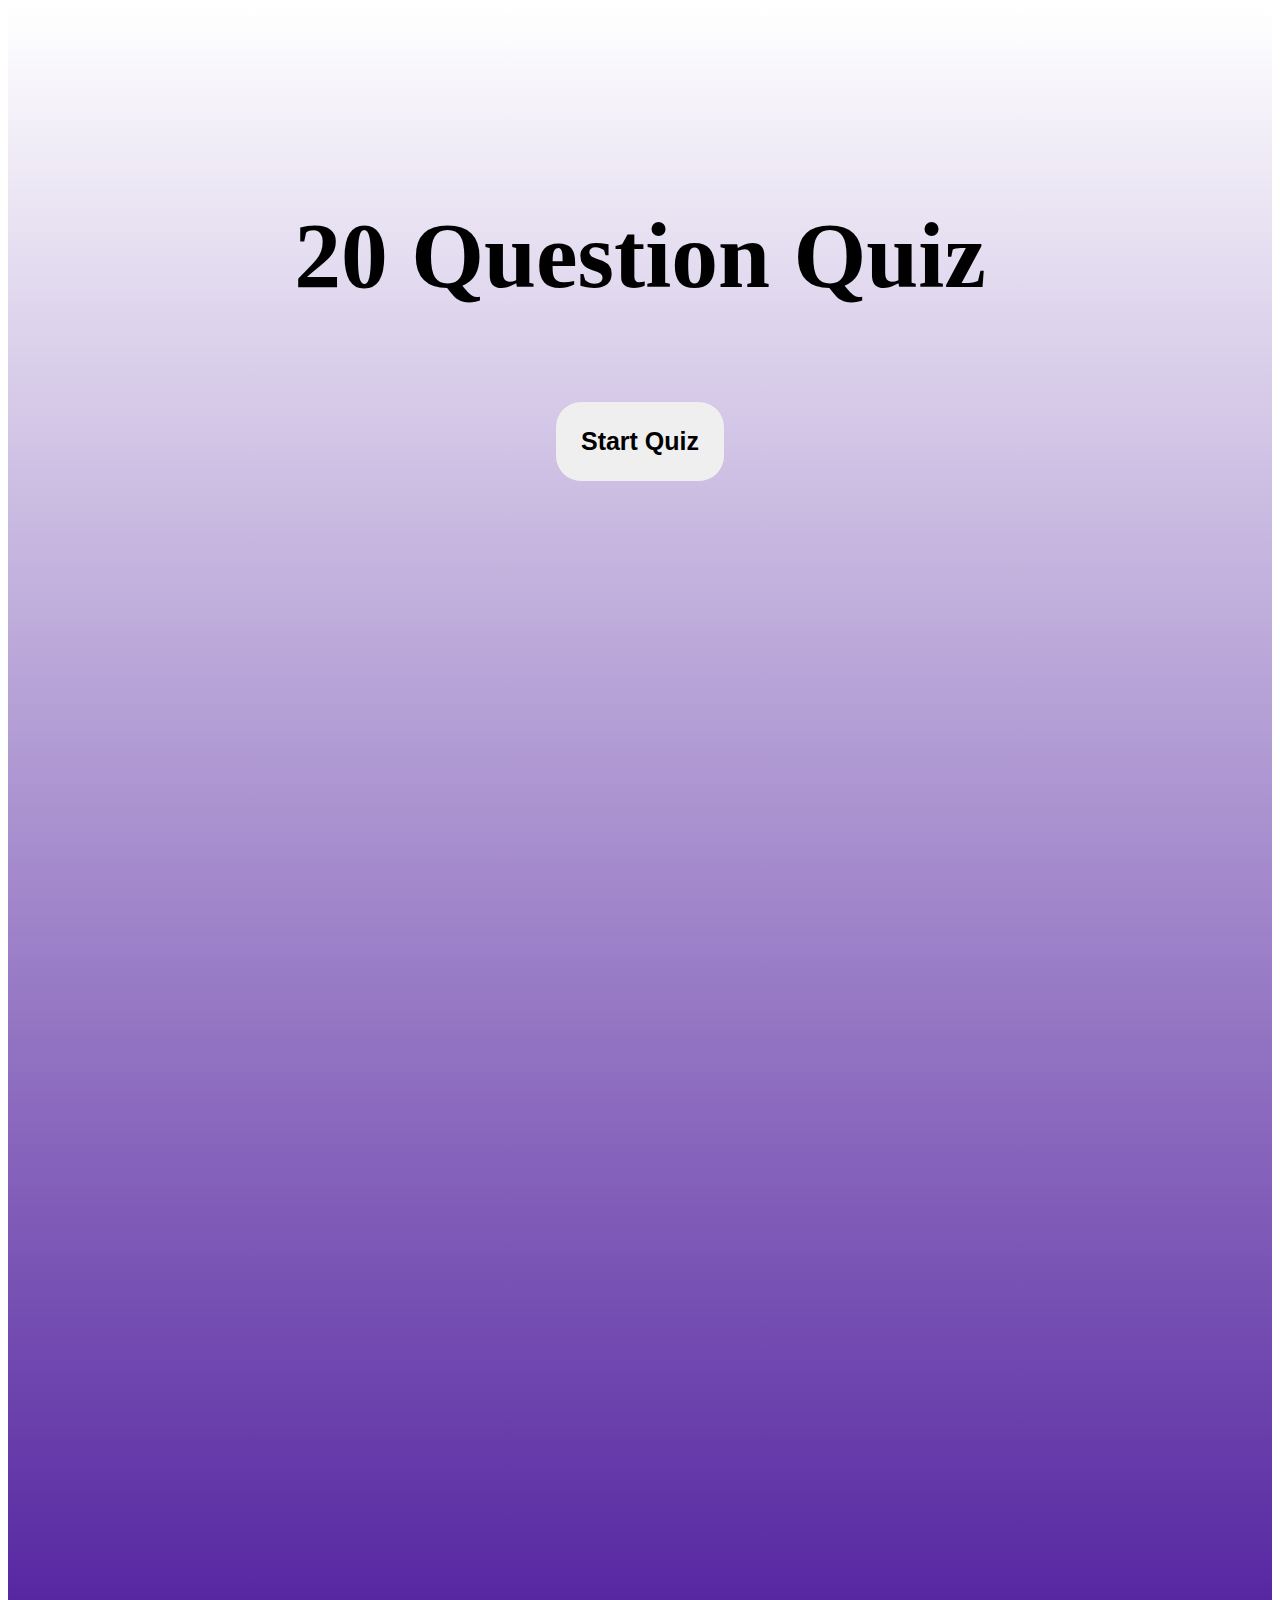
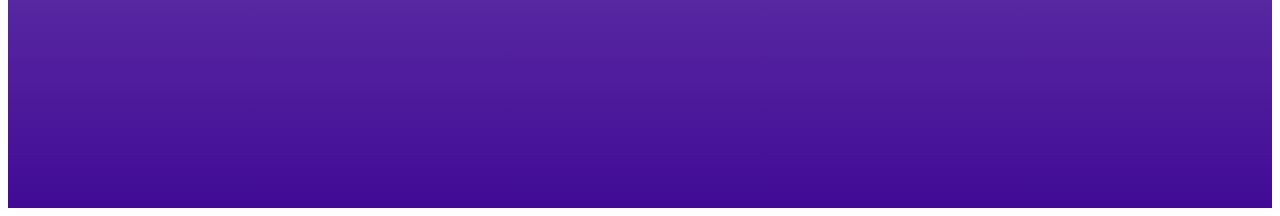
<file: index.html>
<!DOCTYPE html>
<html>
  <head>
    <title>20 Question Quiz</title>
    <link rel="stylesheet" href="index.css" />
    <link rel="preconnect" href="https://fonts.googleapis.com" />
    <link rel="preconnect" href="https://fonts.gstatic.com" crossorigin />
    <link
      href="https://fonts.googleapis.com/css2?family=Inter:ital,opsz,wght@0,14..32,100..900;1,14..32,100..900&display=swap"
      rel="stylesheet"
    />
  </head>
  <body>
    <div id="background-gradient">
      <div style="font-weight: bold; font-size: 5em">
        <h3>20 Question Quiz</h3>
      </div>

      <div>
        <div class="header_input">
          <button class="button" id="startQuizButton">Start Quiz</button>
        </div>
        <div id="">
          <div></div>
        </div>

      </div>
      <div id="quizModal" class="modal">
        <div class="modal-content">
          <h3>Ready to Start the Quiz?</h3>
          <p>
            This quiz contains 20 questions. You'll have one chance to answer
            each question.
          </p>
          <div class="modal-buttons">
            <button class="modal-button cancel" id="cancelQuiz">Cancel</button>
            <button class="modal-button confirm" id="confirmQuiz">
              Start Quiz
            </button>
          </div>
        </div>
      </div>
      <script src="index.js"></script>
    </div>
  </body>
</html>
</file>
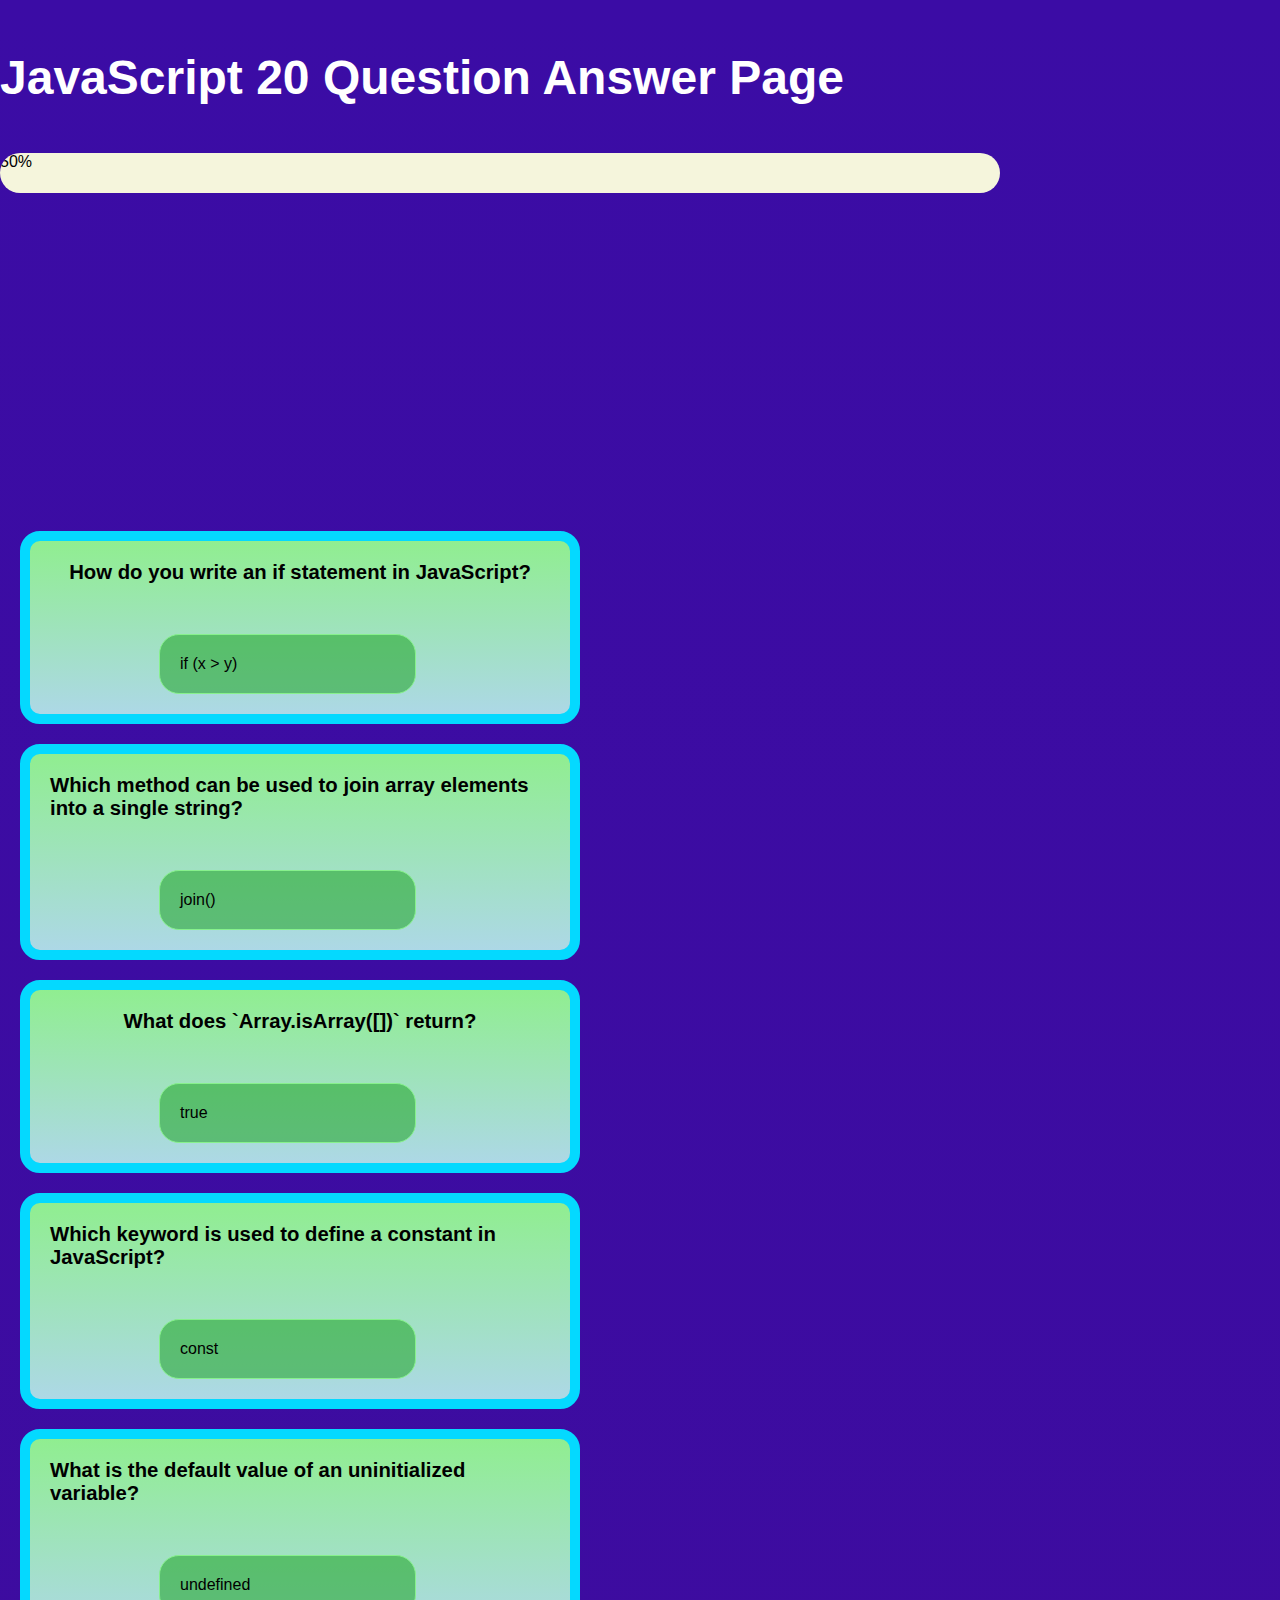
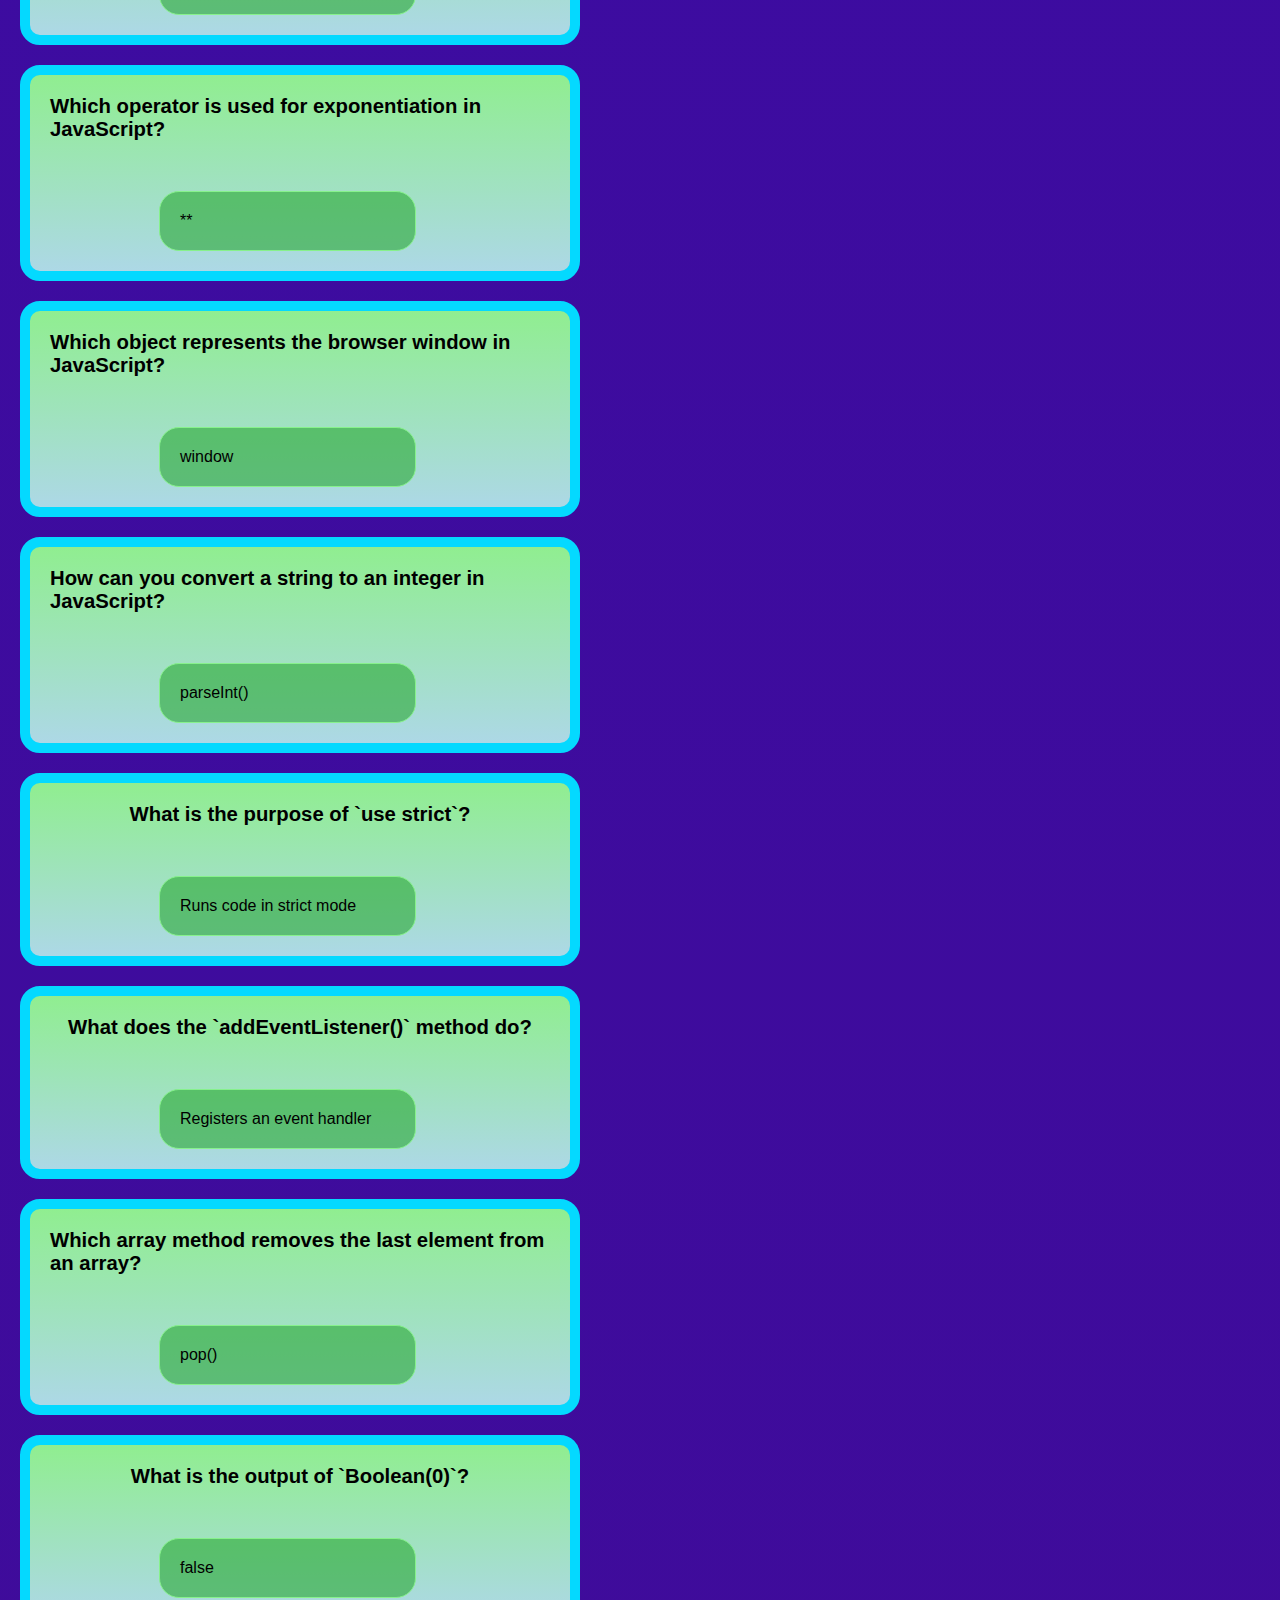
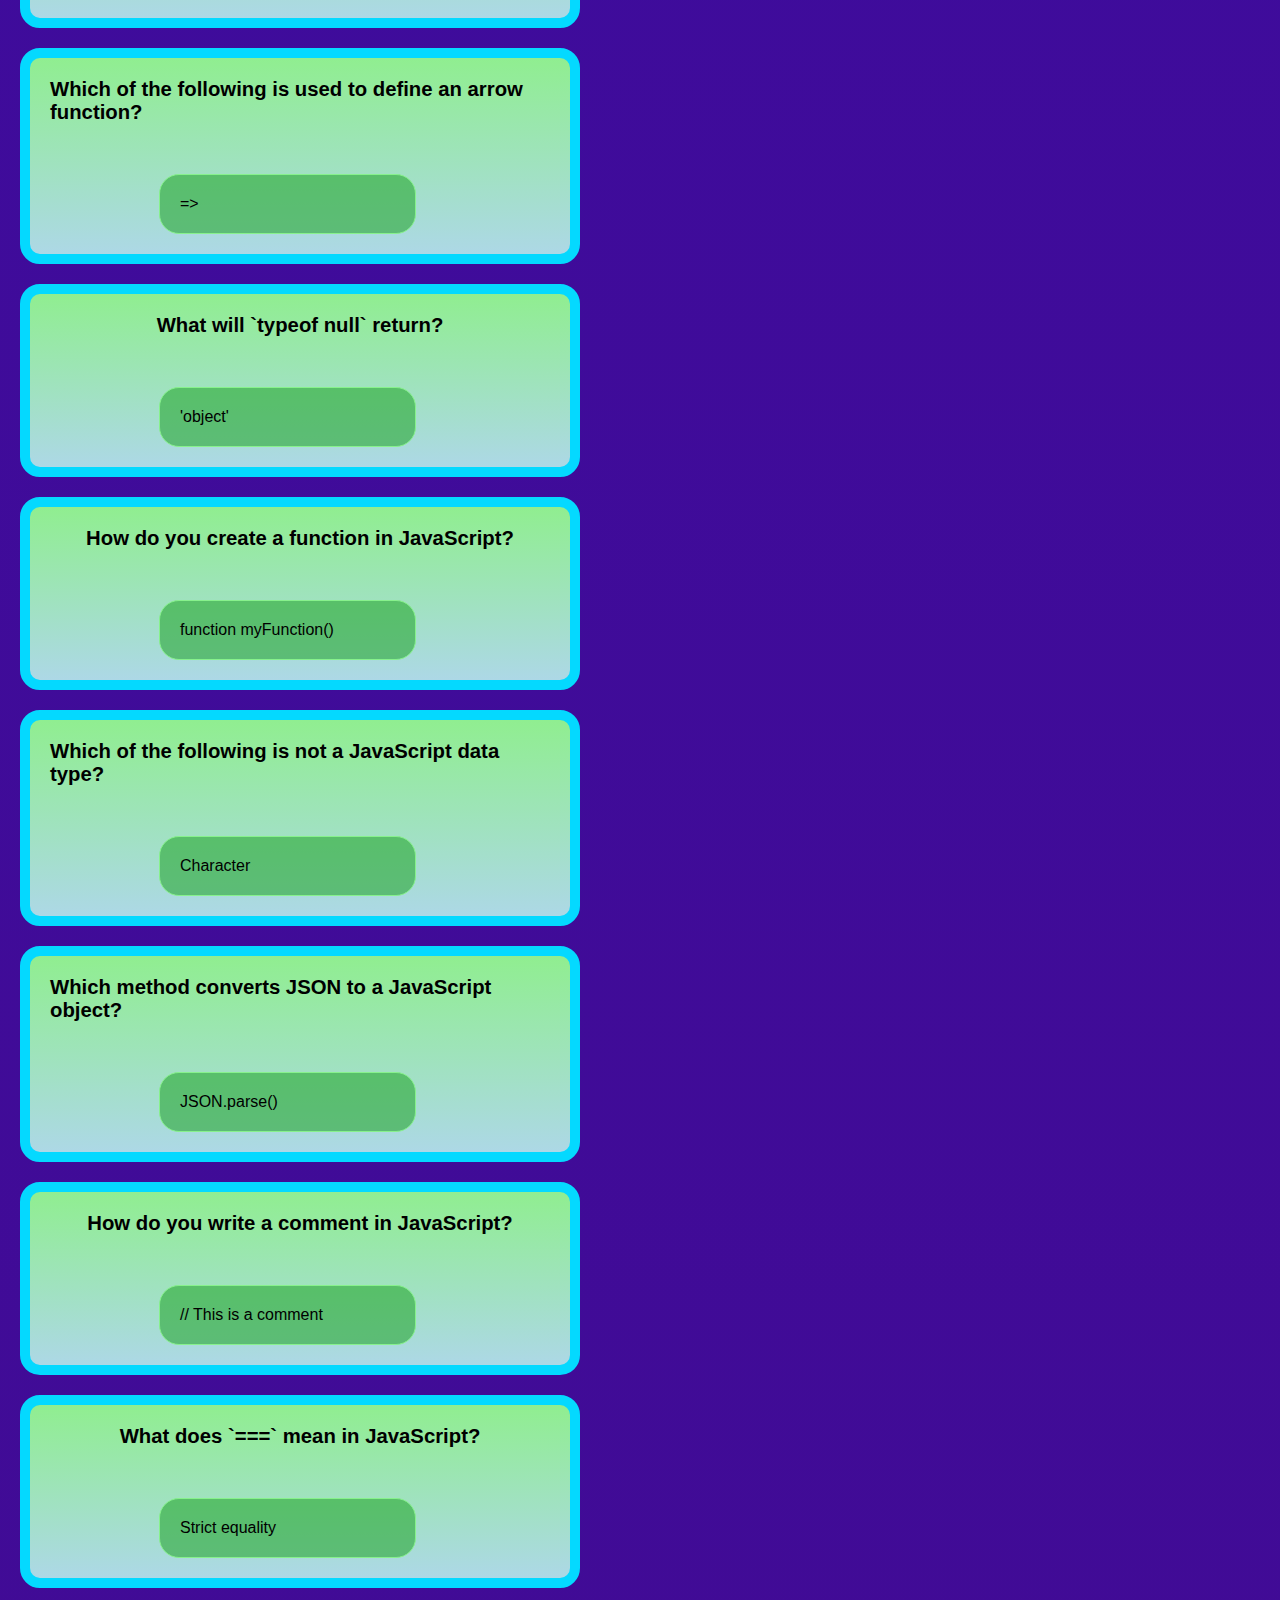
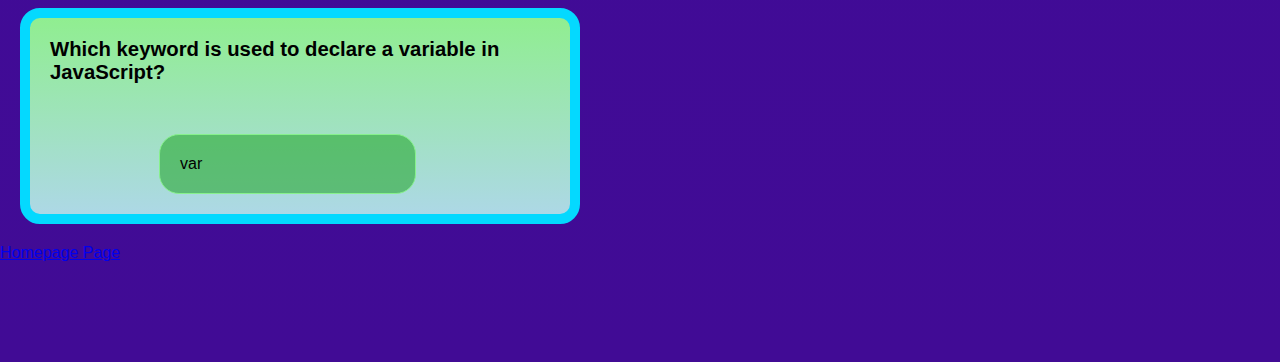
<file: result.html>
<!DOCTYPE html>
<html>
    <head>
        <title>20 Question Answer Page</title>
        <link rel="stylesheet" href="result.css">
    </head>
    <body>
        <h1>JavaScript 20 Question Answer Page</h1>


        <div id="statusBar">
            <div id="status"></div>
        </div>
        <div id="message"></div>
        <br/>
        <!--Display the correct answer!-->
        <div id="ansDisplay"></div>

        <a href="index.html">Homepage Page</a>
    </body>
    <footer>
        <script src="function.js"></script>
        <script src="answer.js"></script>
    </footer>
</html>
</file>
<file: index.css>
#title {
  position: absolute;
  display: flex;
  justify-content: center;
  left: 25%;
  bottom: 50%;
}
.header_part2 {
  position: absolute;
  display: flex;
  justify-content: center;
  left: 45%;
  bottom: 50%;
}

#background-gradient {
  display: flex;
  align-items: center;
  flex-direction: column;
  background-image: linear-gradient(white, #410b95);
  padding-top: 100px;
  height: 1700px
}
#header_input {
  font-size: 10em;
}
.button {
  padding: 25px;
  font-weight: bold;
  font-size: 25px;
  border-radius: 1em;
  border-style: none;
}

.modal {
  display: none;
  position: fixed;
  z-index: 100;
  left: 0;
  top: 0;
  width: 100%;
  height: 100%;
  background-color: rgba(0, 0, 0, 0.7);
}

.modal-content {
  background-color: #fff;
  margin: 15% auto;
  padding: 2em;
  border-radius: 1em;
  width: 80%;
  max-width: 500px;
  text-align: center;
  box-shadow: 0 4px 8px rgba(0, 0, 0, 0.2);
}

.modal-buttons {
  display: flex;
  justify-content: center;
  gap: 1em;
  margin-top: 1.5em;
}

.modal-button {
  padding: 0.8em 1.5em;
  border-radius: 0.5em;
  border: none;
  cursor: pointer;
  font-weight: bold;
}

.modal-button.confirm {
  background-color: #410b95;
  color: white;
}

.modal-button.cancel {
  background-color: #f0f0f0;
  color: #333;
}
.countdown-text {
  font-size: 24px;
  font-weight: bold;
  color: #410b95;
  margin-top: 15px;
}

.modal-button.confirm:disabled {
  background-color: #cccccc;
  cursor: not-allowed;
}
</file>
<file: result.css>
@import url("./variables.css");

:root {
  --status-bar: 0%;
}

* {
  margin: 0;
  font-family: "Inter", sans-serif;
}

body {
  background-color: var(--theme-color);
  background-image: linear-gradient(#3b0ca5, #410b95);
  color: white;
  padding-top: 50px;
  padding-bottom: 100px;
  font-size: var(--width-lg);
}

p{
    font-size: var(--font-sm);
    color: rgb(255,255,255);
}

#main {
  text-align: center;
  display: flex;
  align-items: center;
  justify-content: center;
  flex-direction: column;
}

h1 {
  font-size: 3rem;
}

h2.subheader {
  font-size: 2rem;
}

#statusBar {
  background-color: beige;
  width: 1000px;
  height: 40px;
  border-radius: 20px;
  margin-top: 3em;
  overflow: hidden;
}
#status {
  background-color: #F9CC14;
  width: 0%;
  height: 40px;
  border-radius: 20px;
  animation-name: status;
  animation-duration: 3s;
  animation-fill-mode: forwards;
  color: black;
}

#scoreBar {
  display: grid;
  grid-template-columns: repeat(3, minmax(0, 1fr));
  column-gap: 50px;
  margin-top: 50px;
}
.box {
  width: 300px;
  background-color: #7736d8;
  padding-top: 20px;
  padding-bottom: 20px;
  border: 5px solid #7f43d8;
  border-radius: 10px;
}

#message {
  margin-top: 100px;
  margin-bottom: 100px;
  padding: 50px;
  font-size: 4rem;
}

#homePage {
  background-color: #865CFF;
  padding: 1em;
  border-radius: 1em;
  font-size: var(--font-md);
  text-decoration: none;
  border: 1px solid rgb(55, 2, 134);
  color: white;
  margin-bottom: 100px;
  margin-left: 50px;
  margin-right: 50px;
}

#homePage:hover {
  filter: brightness(125%);
  transform: scale(1.05, 1.05);
  color: grey;
}

@keyframes status {
  from {
    width: 0%;
  }
  to {
    width: var(--status-bar);
  }
}

#ansDisplay {
  display: grid;
  grid-template-columns: repeat(1, minmax(0, 1fr));
}

.answerBoard {
  background-color: aqua;
  background-image: linear-gradient(lightgreen, lightblue);
  padding: 20px;
  margin: 20px;
  width: 500px;
  border-radius: 20px;
  border: 10px solid rgb(4, 217, 255);
  display: flex;
  align-items: center;
  justify-content: center;
  flex-direction: column;
  color: black;
}

.wrongBoard {
  background-color: rgb(255, 102, 0);
  background-image: linear-gradient(rgb(92, 78, 246), rgb(122, 16, 193));
  padding: 20px;
  margin: 20px;
  width: 1000px;
  border-radius: 20px;
  border: 1px solid #7f43d8;
  display: flex;
  align-items: end;
  justify-content: center;
  flex-direction: column;
  color: white;
}

.resultBoard {
  display: flex;
  align-items: end;
  width: 100%;
}

.questionNumber {
  background-color: rgba(160, 19, 19, 0.512);
  border: 1px solid rgb(241, 135, 135);
  color: rgb(241, 135, 135);
  border-radius: 20px;
  padding: 5px;
  padding-left: 20px;
  padding-right: 20px;
  margin-right: 10px;
  font-size: 1rem;
}

.question {
  margin-bottom: 50px;
  font-weight: bold;
  font-size: 1.27rem;
  text-align: left;
}

.selected {
  margin-right: 25px;
  background-color: rgba(160, 19, 19, 0.512);
  border: 1px solid rgb(241, 135, 135);
  border-radius: 20px;
  text-align: left;
  padding: 10px;
  padding-left: 20px;
  padding-top: 20px;
  padding-bottom: 20px;
  width: 45%;
}

.selected p:nth-child(1) {
  color: rgb(241, 135, 135);
  font-size: 25px;
  margin-bottom: 10px;
}

.answers {
  margin-right: 25px;
  background-color: rgba(19, 160, 24, 0.512);
  border: 1px solid rgb(135, 241, 140);
  border-radius: 20px;
  text-align: left;
  padding: 10px;
  padding-left: 20px;
  padding-top: 20px;
  padding-bottom: 20px;
  width: 45%;
}

.answers p:nth-child(1) {
  color: rgb(135, 241, 140);
  font-size: 25px;
  margin-bottom: 10px;
}

@media (max-width: 1200px) {
  #statusBar {
    width: 800px;
  }
  .answerBoard {
    width: 300px;
  }
  .wrongBoard {
    width: 600px;
  }
  body{
    padding-top: 1em;
  }
  #main{
    margin-top: 1em;
  }
}

@media (max-width: 920px) {
  #statusBar {
    width: 600px;
  }

  .box {
    width: 200px;
  }

  body{
    padding-top: 1em;
  }
  #main{
    margin-top: 1em;
  }
}
</file>
